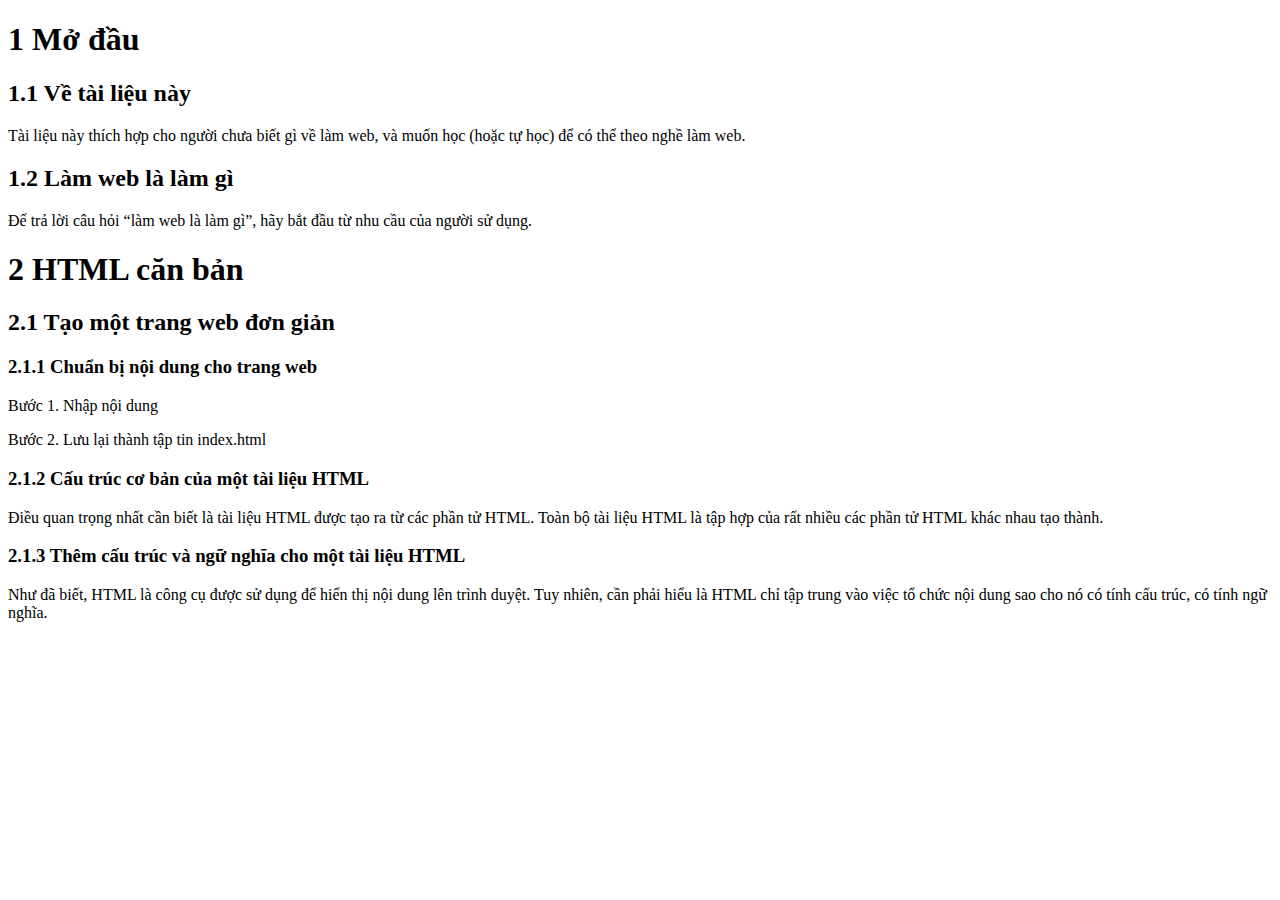
<file: 2212381_NHDHuy_TKW/Bai 3/index.html>
<!DOCTYPE html>

<html>

<head>

     <meta charset="utf-8">

     <title>Trang web dau tien</title>

     

</head>

<body>

     <h1>1 Mở đầu</h1>

     <h2>1.1 Về tài liệu này</h2>

     <p>Tài liệu này thích hợp cho người chưa biết gì về làm web, và muốn học (hoặc tự học) để có thể theo nghề làm web.</p>

     <h2>1.2 Làm web là làm gì</h2>

     <p>Để trả lời câu hỏi “làm web là làm gì”, hãy bắt đầu từ nhu cầu của người sử dụng.</p>

     <h1>2 HTML căn bản</h1>

     <h2>2.1 Tạo một trang web đơn giản</h2>

     <h3>2.1.1 Chuẩn bị nội dung cho trang web</h3>

     <p>Bước 1. Nhập nội dung</p>

     <p>Bước 2. Lưu lại thành tập tin index.html</p>

     <h3>2.1.2 Cấu trúc cơ bản của một tài liệu HTML</h3>

     <p>Điều quan trọng nhất cần biết là tài liệu HTML được tạo ra từ các phần tử HTML. Toàn bộ tài liệu HTML là tập hợp của rất nhiều các phần tử HTML khác nhau tạo thành.</p>

     <h3>2.1.3 Thêm cấu trúc và ngữ nghĩa cho một tài liệu HTML</h3>

     <p>Như đã biết, HTML là công cụ được sử dụng để hiển thị nội dung lên trình duyệt. Tuy nhiên, cần phải hiểu là HTML chỉ tập trung vào việc tổ chức nội dung sao cho nó có tính cấu trúc, có tính ngữ nghĩa. </p>

</body>

</html>
</file>
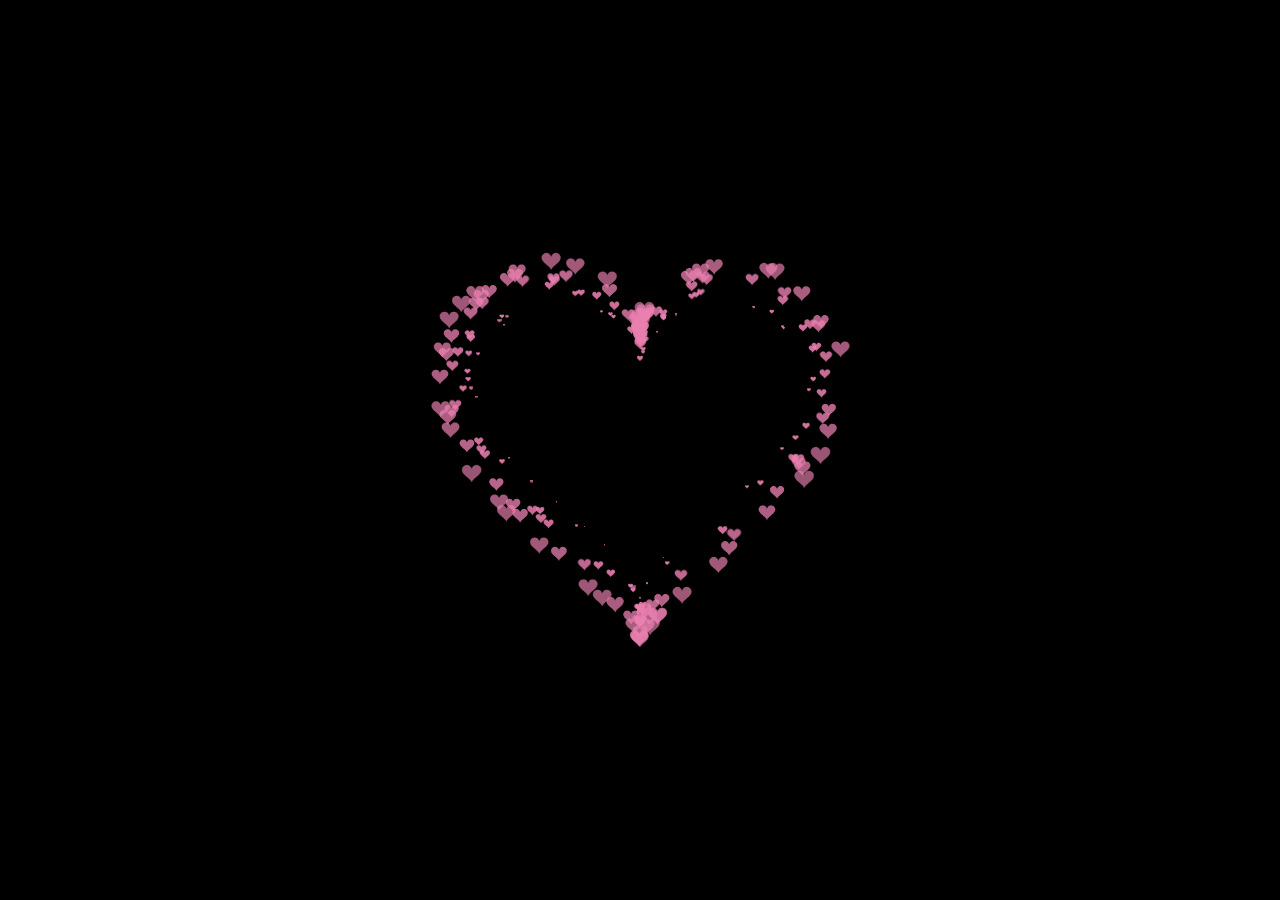
<file: 2212381_NHDHuy_TKW/CSS/Bai 5/index.html>
<!DOCTYPE HTML PUBLIC "-//W3C//DTD HTML 4.0 Transitional//EN">

<HTML>

<HEAD>

<TITLE> Heart </TITLE>

<META NAME="Generator" CONTENT="EditPlus">

<META NAME="Author" CONTENT="">

<META NAME="Keywords" CONTENT="">

<META NAME="Description" CONTENT="">

<style>

html, body {

height: 100%;

padding: 0;

margin: 0;

background: black;

}

canvas {

position: absolute;

width: 100%;

height: 100%;

}

</style>

</HEAD>

<BODY>

<canvas id="pinkboard"></canvas>

<script>

/*

* Settings

*/

var settings = {

particles: {

length: 500, // maximum amount of particles

duration: 2, // particle duration in sec

velocity: 100, // particle velocity in pixels/sec

effect: -0.75, // play with this for a nice effect

size: 30, // particle size in pixels

},

};

/*

* RequestAnimationFrame polyfill by Erik Möller

*/

(function(){var b=0;var c=["ms","moz","webkit","o"];for(var a=0;a<c.length&&!window.requestAnimationFrame;++a){window.requestAnimationFrame=window[c[a]+"RequestAnimationFrame"];window.cancelAnimationFrame=window[c[a]+"CancelAnimationFrame"]||window[c[a]+"CancelRequestAnimationFrame"]}if(!window.requestAnimationFrame){window.requestAnimationFrame=function(h,e){var d=new Date().getTime();var f=Math.max(0,16-(d-b));var g=window.setTimeout(function(){h(d+f)},f);b=d+f;return g}}if(!window.cancelAnimationFrame){window.cancelAnimationFrame=function(d){clearTimeout(d)}}}());

/*

* Point class

*/

var Point = (function() {

function Point(x, y) {

this.x = (typeof x !== 'undefined') ? x : 0;

this.y = (typeof y !== 'undefined') ? y : 0;

}

Point.prototype.clone = function() {

return new Point(this.x, this.y);

};

Point.prototype.length = function(length) {

if (typeof length == 'undefined')

return Math.sqrt(this.x * this.x + this.y * this.y);

this.normalize();

this.x *= length;

this.y *= length;

return this;

};

Point.prototype.normalize = function() {

var length = this.length();

this.x /= length;

this.y /= length;

return this;

};

return Point;

})();

/*

* Particle class

*/

var Particle = (function() {

function Particle() {

this.position = new Point();

this.velocity = new Point();

this.acceleration = new Point();

this.age = 0;

}

Particle.prototype.initialize = function(x, y, dx, dy) {

this.position.x = x;

this.position.y = y;

this.velocity.x = dx;

this.velocity.y = dy;

this.acceleration.x = dx * settings.particles.effect;

this.acceleration.y = dy * settings.particles.effect;

this.age = 0;

};

Particle.prototype.update = function(deltaTime) {

this.position.x += this.velocity.x * deltaTime;

this.position.y += this.velocity.y * deltaTime;

this.velocity.x += this.acceleration.x * deltaTime;

this.velocity.y += this.acceleration.y * deltaTime;

this.age += deltaTime;

};

Particle.prototype.draw = function(context, image) {

function ease(t) {

return (--t) * t * t + 1;

}

var size = image.width * ease(this.age / settings.particles.duration);

context.globalAlpha = 1 - this.age / settings.particles.duration;

context.drawImage(image, this.position.x - size / 2, this.position.y - size / 2, size, size);

};

return Particle;

})();

/*

* ParticlePool class

*/

var ParticlePool = (function() {

var particles,

firstActive = 0,

firstFree = 0,

duration = settings.particles.duration;

function ParticlePool(length) {

// create and populate particle pool

particles = new Array(length);

for (var i = 0; i < particles.length; i++)

particles[i] = new Particle();

}

ParticlePool.prototype.add = function(x, y, dx, dy) {

particles[firstFree].initialize(x, y, dx, dy);

// handle circular queue

firstFree++;

if (firstFree == particles.length) firstFree = 0;

if (firstActive == firstFree ) firstActive++;

if (firstActive == particles.length) firstActive = 0;

};

ParticlePool.prototype.update = function(deltaTime) {

var i;

// update active particles

if (firstActive < firstFree) {

for (i = firstActive; i < firstFree; i++)

particles[i].update(deltaTime);

}

if (firstFree < firstActive) {

for (i = firstActive; i < particles.length; i++)

particles[i].update(deltaTime);

for (i = 0; i < firstFree; i++)

particles[i].update(deltaTime);

}

// remove inactive particles

while (particles[firstActive].age >= duration && firstActive != firstFree) {

firstActive++;

if (firstActive == particles.length) firstActive = 0;

}

};

ParticlePool.prototype.draw = function(context, image) {

// draw active particles

if (firstActive < firstFree) {

for (i = firstActive; i < firstFree; i++)

particles[i].draw(context, image);

}

if (firstFree < firstActive) {

for (i = firstActive; i < particles.length; i++)

particles[i].draw(context, image);

for (i = 0; i < firstFree; i++)

particles[i].draw(context, image);

}

};

return ParticlePool;

})();

/*

* Putting it all together

*/

(function(canvas) {

var context = canvas.getContext('2d'),

particles = new ParticlePool(settings.particles.length),

particleRate = settings.particles.length / settings.particles.duration, // particles/sec

time;

// get point on heart with -PI <= t <= PI

function pointOnHeart(t) {

return new Point(

160 * Math.pow(Math.sin(t), 3),

130 * Math.cos(t) - 50 * Math.cos(2 * t) - 20 * Math.cos(3 * t) - 10 * Math.cos(4 * t) + 25

);

}

// creating the particle image using a dummy canvas

var image = (function() {

var canvas = document.createElement('canvas'),

context = canvas.getContext('2d');

canvas.width = settings.particles.size;

canvas.height = settings.particles.size;

// helper function to create the path

function to(t) {

var point = pointOnHeart(t);

point.x = settings.particles.size / 2 + point.x * settings.particles.size / 350;

point.y = settings.particles.size / 2 - point.y * settings.particles.size / 350;

return point;

}

// create the path

context.beginPath();

var t = -Math.PI;

var point = to(t);

context.moveTo(point.x, point.y);

while (t < Math.PI) {

t += 0.01; // baby steps!

point = to(t);

context.lineTo(point.x, point.y);

}

context.closePath();

// create the fill

context.fillStyle = '#ea80b0';

context.fill();

// create the image

var image = new Image();

image.src = canvas.toDataURL();

return image;

})();

// render that thing!

function render() {

// next animation frame

requestAnimationFrame(render);

// update time

var newTime = new Date().getTime() / 1000,

deltaTime = newTime - (time || newTime);

time = newTime;

// clear canvas

context.clearRect(0, 0, canvas.width, canvas.height);

// create new particles

var amount = particleRate * deltaTime;

for (var i = 0; i < amount; i++) {

var pos = pointOnHeart(Math.PI - 2 * Math.PI * Math.random());

var dir = pos.clone().length(settings.particles.velocity);

particles.add(canvas.width / 2 + pos.x, canvas.height / 2 - pos.y, dir.x, -dir.y);

}

// update and draw particles

particles.update(deltaTime);

particles.draw(context, image);

}

// handle (re-)sizing of the canvas

function onResize() {

canvas.width = canvas.clientWidth;

canvas.height = canvas.clientHeight;

}

window.onresize = onResize;

// delay rendering bootstrap

setTimeout(function() {

onResize();

render();

}, 10);

})(document.getElementById('pinkboard'));

var colours=new Array('#f00', '#f06', '#f0f', '#f6f', '#f39', '#f9c'); // colours of the hearts

var minisize=10; // smallest size of hearts in pixels

var maxisize=20; // biggest size of hearts in pixels

var hearts=100; // maximum number of hearts on screen

var over_or_under="over"; // set to "over" for hearts to always be on top, or "under" to allow them to float behind other objects

/*****************************

*JavaScript Love Heart Cursor*

* (c)2013+ mf2fm web-design *

* http://www.mf2fm.com/rv *

* DON'T EDIT BELOW THIS BOX *

*****************************/

var x=ox=400;

var y=oy=300;

var swide=800;

var shigh=600;

var sleft=sdown=0;

var herz=new Array();

var herzx=new Array();

var herzy=new Array();

var herzs=new Array();

var kiss=false;

if (typeof('addRVLoadEvent')!='function') function addRVLoadEvent(funky) {

var oldonload=window.onload;

if (typeof(oldonload)!='function') window.onload=funky;

else window.onload=function() {

if (oldonload) oldonload();

funky();

}

}

addRVLoadEvent(mwah);

function mwah() { if (document.getElementById) {

var i, heart;

for (i=0; i<hearts; i++) {

heart=createDiv("auto", "auto");

heart.style.visibility="hidden";

heart.style.zIndex=(over_or_under=="over")?"1001":"0";

heart.style.color=colours[i%colours.length];

heart.style.pointerEvents="none";

if (navigator.appName=="Microsoft Internet Explorer") heart.style.filter="alpha(opacity=75)";

else heart.style.opacity=0.45;

heart.appendChild(document.createTextNode(String.fromCharCode(9829)));

document.body.appendChild(heart);

herz[i]=heart;

herzy[i]=false;

}

set_scroll();

set_width();

herzle();

}}

function herzle() {

var c;

if (Math.abs(x-ox)>1 || Math.abs(y-oy)>1) {

ox=x;

oy=y;

for (c=0; c<hearts; c++) if (herzy[c]===false) {

herz[c].firstChild.nodeValue=String.fromCharCode(9829);

herz[c].style.left=(herzx[c]=x-minisize/2)+"px";

herz[c].style.top=(herzy[c]=y-minisize)+"px";

herz[c].style.fontSize=minisize+"px";

herz[c].style.fontWeight='normal';

herz[c].style.visibility='visible';

herzs[c]=minisize;

break;

}

}

for (c=0; c<hearts; c++) if (herzy[c]!==false) blow_me_a_kiss(c);

setTimeout("herzle()", 30);

}

document.onmousedown=pucker;

document.onmouseup=function(){clearTimeout(kiss);};

function pucker() {

ox=-1;

oy=-1;

kiss=setTimeout('pucker()', 100);

}

function blow_me_a_kiss(i) {

herzy[i]-=herzs[i]/minisize+i%2;

herzx[i]+=(i%5-2)/5;

if (herzy[i]<sdown-herzs[i] || herzx[i]<sleft-herzs[i] || herzx[i]>sleft+swide-herzs[i]) {

herz[i].style.visibility="hidden";

herzy[i]=false;

}

else if (herzs[i]>minisize+1 && Math.random()<2.5/hearts) break_my_heart(i);

else {

if (Math.random()<maxisize/herzy[i] && herzs[i]<maxisize) herz[i].style.fontSize=(++herzs[i])+"px";

herz[i].style.top=herzy[i]+"px";

herz[i].style.left=herzx[i]+"px";

}

}

function break_my_heart(i) {

var t;

herz[i].firstChild.nodeValue=String.fromCharCode(9676);

herz[i].style.fontWeight='bold';

herzy[i]=false;

for (t=herzs[i]; t<=maxisize; t++) setTimeout('herz['+i+'].style.fontSize="'+t+'px"', 60*(t-herzs[i]));

setTimeout('herz['+i+'].style.visibility="hidden";', 60*(t-herzs[i]));

}

document.onmousemove=mouse;

function mouse(e) {

if (e) {

y=e.pageY;

x=e.pageX;

}

else {

set_scroll();

y=event.y+sdown;

x=event.x+sleft;

}

}

window.onresize=set_width;

function set_width() {

var sw_min=999999;

var sh_min=999999;

if (document.documentElement && document.documentElement.clientWidth) {

if (document.documentElement.clientWidth>0) sw_min=document.documentElement.clientWidth;

if (document.documentElement.clientHeight>0) sh_min=document.documentElement.clientHeight;

}

if (typeof(self.innerWidth)=='number' && self.innerWidth) {

if (self.innerWidth>0 && self.innerWidth<sw_min) sw_min=self.innerWidth;

if (self.innerHeight>0 && self.innerHeight<sh_min) sh_min=self.innerHeight;

}

if (document.body.clientWidth) {

if (document.body.clientWidth>0 && document.body.clientWidth<sw_min) sw_min=document.body.clientWidth;

if (document.body.clientHeight>0 && document.body.clientHeight<sh_min) sh_min=document.body.clientHeight;

}

if (sw_min==999999 || sh_min==999999) {

sw_min=800;

sh_min=600;

}

swide=sw_min;

shigh=sh_min;

}

window.onscroll=set_scroll;

function set_scroll() {

if (typeof(self.pageYOffset)=='number') {

sdown=self.pageYOffset;

sleft=self.pageXOffset;

}

else if (document.body && (document.body.scrollTop || document.body.scrollLeft)) {

sdown=document.body.scrollTop;

sleft=document.body.scrollLeft;

}

else if (document.documentElement && (document.documentElement.scrollTop || document.documentElement.scrollLeft)) {

sleft=document.documentElement.scrollLeft;

sdown=document.documentElement.scrollTop;

}

else {

sdown=0;

sleft=0;

}

}

function createDiv(height, width) {

var div=document.createElement("div");

div.style.position="absolute";

div.style.height=height;

div.style.width=width;

div.style.overflow="hidden";

div.style.backgroundColor="transparent";

return (div);

}

// ]]>

</script>

</BODY>

</HTML>
</file>
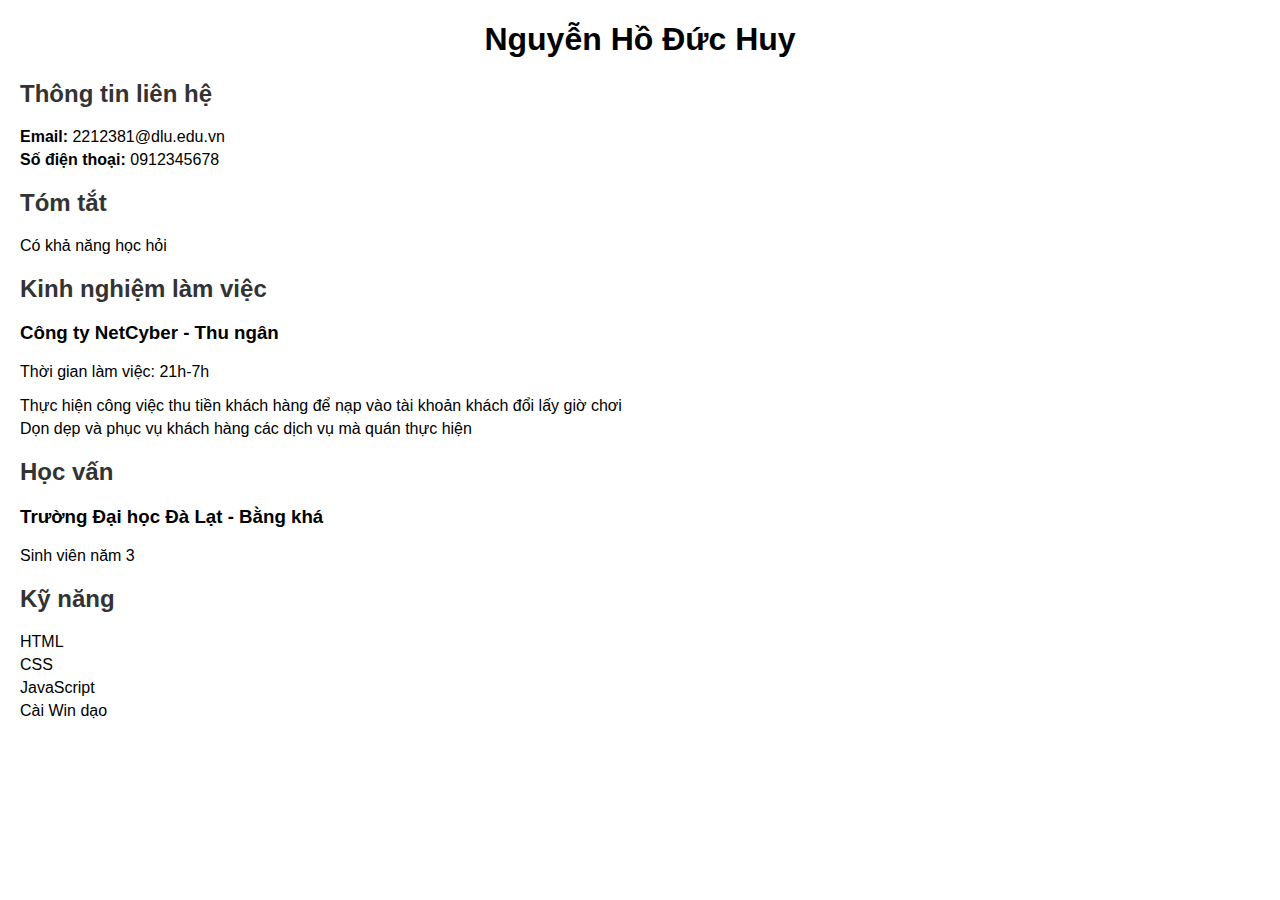
<file: 2212381_NHDHuy_TKW/HTML/Bai 4/index.html>
<!DOCTYPE html>
<html>
<head>
    <title>Thiết kế CV </title>
    <style>
        body {
            font-family: Arial, sans-serif;
            margin: 20px;
        }
        h1 {
            text-align: center;
        }
        section {
            margin-bottom: 20px;
        }
        h2 {
            color: #333;
        }
        ul {
            list-style: none;
            padding: 0;
        }
        li {
            margin-bottom: 5px;
        }
    </style>
</head>
<body>
    <h1>Nguyễn Hồ Đức Huy</h1>
    <h2>Thông tin liên hệ</h2>
    <ul>
        <li><b>Email:</b> 2212381@dlu.edu.vn</li>
        <li><b>Số điện thoại:</b> 0912345678</li>
    </ul>

    <h2>Tóm tắt</h2>
    <p>Có khả năng học hỏi </p>

    <h2>Kinh nghiệm làm việc</h2>
    <section>
        <h3>Công ty NetCyber - Thu ngân</h3>
        <p>Thời gian làm việc: 21h-7h</p>
        <ul>
            <li>Thực hiện công việc thu tiền khách hàng để nạp vào tài khoản khách đổi lấy giờ chơi</li>
            <li>Dọn dẹp và phục vụ khách hàng các dịch vụ mà quán thực hiện </li>
        </ul>
    </section>

    <h2>Học vấn</h2>
    <section>
        <h3>Trường Đại học Đà Lạt - Bằng khá</h3>
        <p>Sinh viên năm 3</p>
    </section>

    <h2>Kỹ năng</h2>
    <ul>
        <li>HTML</li>
        <li>CSS</li>
        <li>JavaScript</li>
        <li>Cài Win dạo</li>
        </ul>
</body>
</html>
</file>
